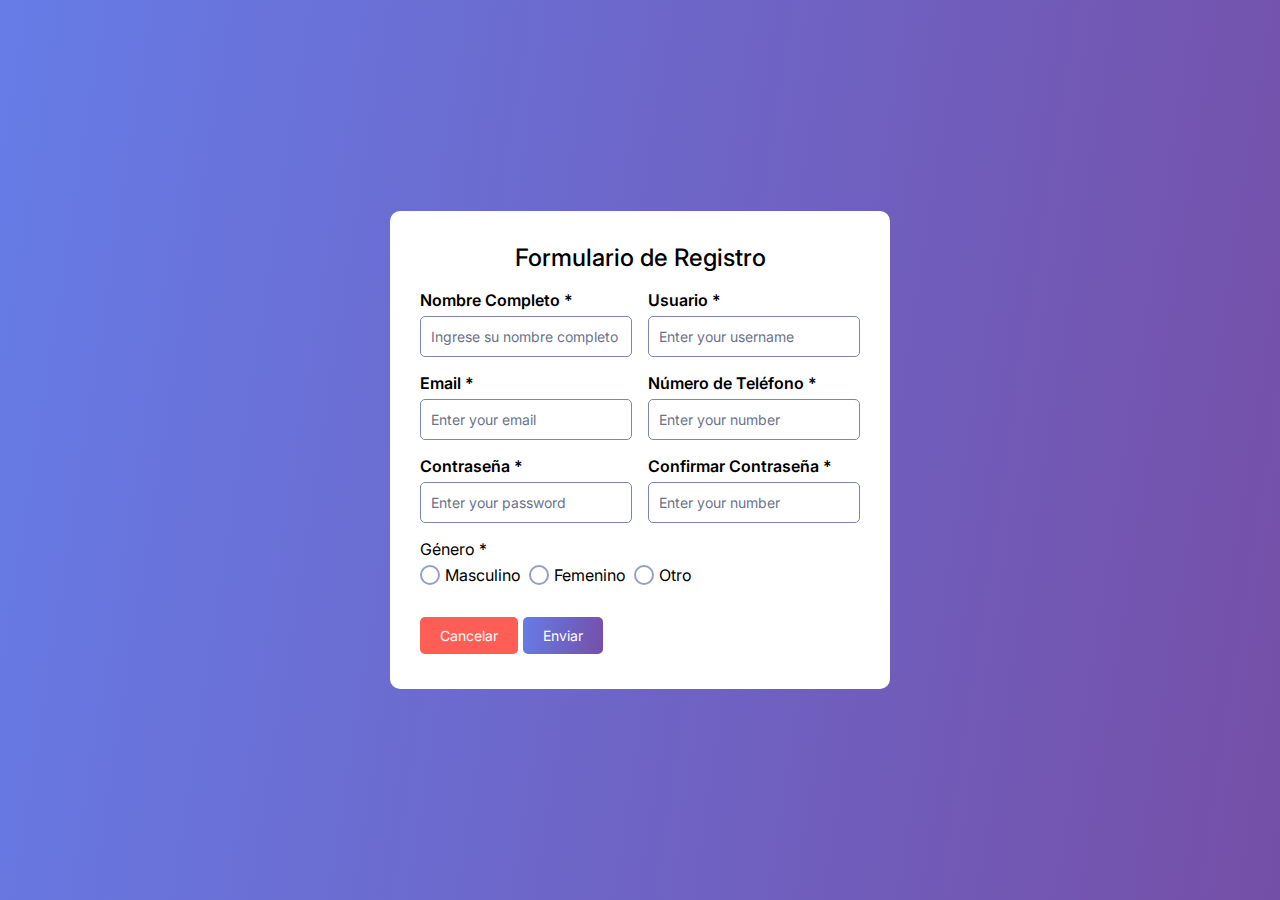
<file: index.html>
<!DOCTYPE html>
<html lang="en">
    <head>
        <meta charset="UTF-8" />
        <meta name="viewport" content="width=device-width, initial-scale=1.0" />
        <title>Registration Form</title>
        <link rel="preconnect" href="https://fonts.googleapis.com" />
        <link rel="preconnect" href="https://fonts.gstatic.com" crossorigin />
        <link
            href="https://fonts.googleapis.com/css2?family=Inter:ital,opsz,wght@0,14..32,100..900;1,14..32,100..900&display=swap"
            rel="stylesheet"
        />
        <link rel="stylesheet" href="styles.css" />
        <script src="script.js" async></script>
    </head>
    <body>
        <section class="reg-card">
            <div class="reg-card__container">
                <h2 class="reg-card__heading">Formulario de Registro</h2>
                <form
                    class="reg__form"
                    id="registrationForm"
                    aria-labelledby="formTitle"
                    novalidate
                >
                    <div class="reg__form-row">
                        <div class="reg__form-group">
                            <label class="reg__form-label" for="fullname">
                                Nombre Completo <span aria-hidden="true">*</span>
                            </label>
                            <input
                                type="text"
                                id="fullname"
                                name="fullname"
                                class="reg__form-input"
                                aria-required="true"
                                placeholder="Ingrese su nombre completo"
                                required
                            />
                            <small
                                class="error-message"
                                aria-live="polite"
                            ></small>
                        </div>

                        <div class="reg__form-group">
                            <label class="reg__form-label" for="fullname">
                                Usuario <span aria-hidden="true">*</span>
                            </label>
                            <input
                                class="reg__form-input"
                                type="text"
                                id="username"
                                name="username"
                                placeholder="Enter your username"
                                required
                                minlength="5"
                            />
                            <small
                                class="error-message"
                                aria-live="polite"
                            ></small>
                        </div>
                    </div>

                    <div class="reg__form-row">
                        <div class="reg__form-group">
                            <label class="reg__form-label" for="email">
                                Email <span aria-hidden="true">*</span>
                            </label>
                            <input
                                type="email"
                                id="email"
                                name="email"
                                aria-required="true"
                                class="reg__form-input"
                                placeholder="Enter your email"
                                required
                            />
                            <small
                                class="error-message"
                                aria-live="polite"
                            ></small>
                        </div>

                        <div class="reg__form-group">
                            <label class="reg__form-label" for="phoneNumber">
                                Número de Teléfono <span aria-hidden="true">*</span>
                            </label>
                            <input
                                type="tel"
                                id="phoneNumber"
                                name="phoneNumber"
                                class="reg__form-input"
                                placeholder="Enter your number"
                                pattern="[0-10]{11}"
                                required
                                aria-describedby="phoneHelp"
                            />
                            <!-- <small id="phoneHelp">Format: 10 digits</small> -->
                            <small
                                class="error-message"
                                aria-live="polite"
                            ></small>
                        </div>
                    </div>

                    <div class="reg__form-row">
                        <div class="reg__form-group">
                            <label class="reg__form-label" for="password">
                                Contraseña <span aria-hidden="true">*</span>
                            </label>
                            <input
                                type="password"
                                id="password"
                                name="password"
                                class="reg__form-input"
                                aria-required="true"
                                placeholder="Enter your password"
                                required
                                minlength="6"
                            />
                            <small
                                class="error-message"
                                aria-live="polite"
                            ></small>
                        </div>

                        <div class="reg__form-group">
                            <label
                                class="reg__form-label"
                                for="confirmPassword"
                            >
                                Confirmar Contraseña
                                <span aria-hidden="true">*</span>
                            </label>
                            <input
                                type="password"
                                id="confirmPassword"
                                name="confirmPassword"
                                class="reg__form-input"
                                placeholder="Enter your number"
                                aria-required="true"
                                required
                                minlength="6"
                            />
                            <small
                                class="error-message"
                                aria-live="polite"
                            ></small>
                        </div>
                    </div>

                    <div class="reg__form-group reg__form-gender-wrap">
                        <label>Género <span aria-hidden="true">*</span></label>
                        <div
                            class="gender-options"
                            role="radiogroup"
                            aria-required="true"
                        >
                            <label class="gender-option" for="male">
                                <input
                                    id="male"
                                    type="radio"
                                    name="gender"
                                    value="male"
                                    class="reg__form-gender"
                                    required
                                />
                                Masculino
                            </label>
                            <label class="gender-option" for="female">
                                <input
                                    id="female"
                                    type="radio"
                                    name="gender"
                                    value="female"
                                    class="reg__form-gender"
                                    required
                                />
                                Femenino
                            </label>
                            <label class="gender-option" for="other">
                                <input
                                    id="other"
                                    type="radio"
                                    name="gender"
                                    value="other"
                                    class="reg__form-gender"
                                    required
                                />
                                Otro
                            </label>
                        </div>
                        <small class="error-message" aria-live="polite"></small>
                    </div>

                    <div class="reg__form-actions">
                        <button type="reset" class="btn reg__cencel-btn">
                            Cancelar
                        </button>
                        <button type="submit" class="btn reg__submit-btn">
                            Enviar
                        </button>
                    </div>
                </form>
            </div>
        </section>
    </body>
</html>
</file>
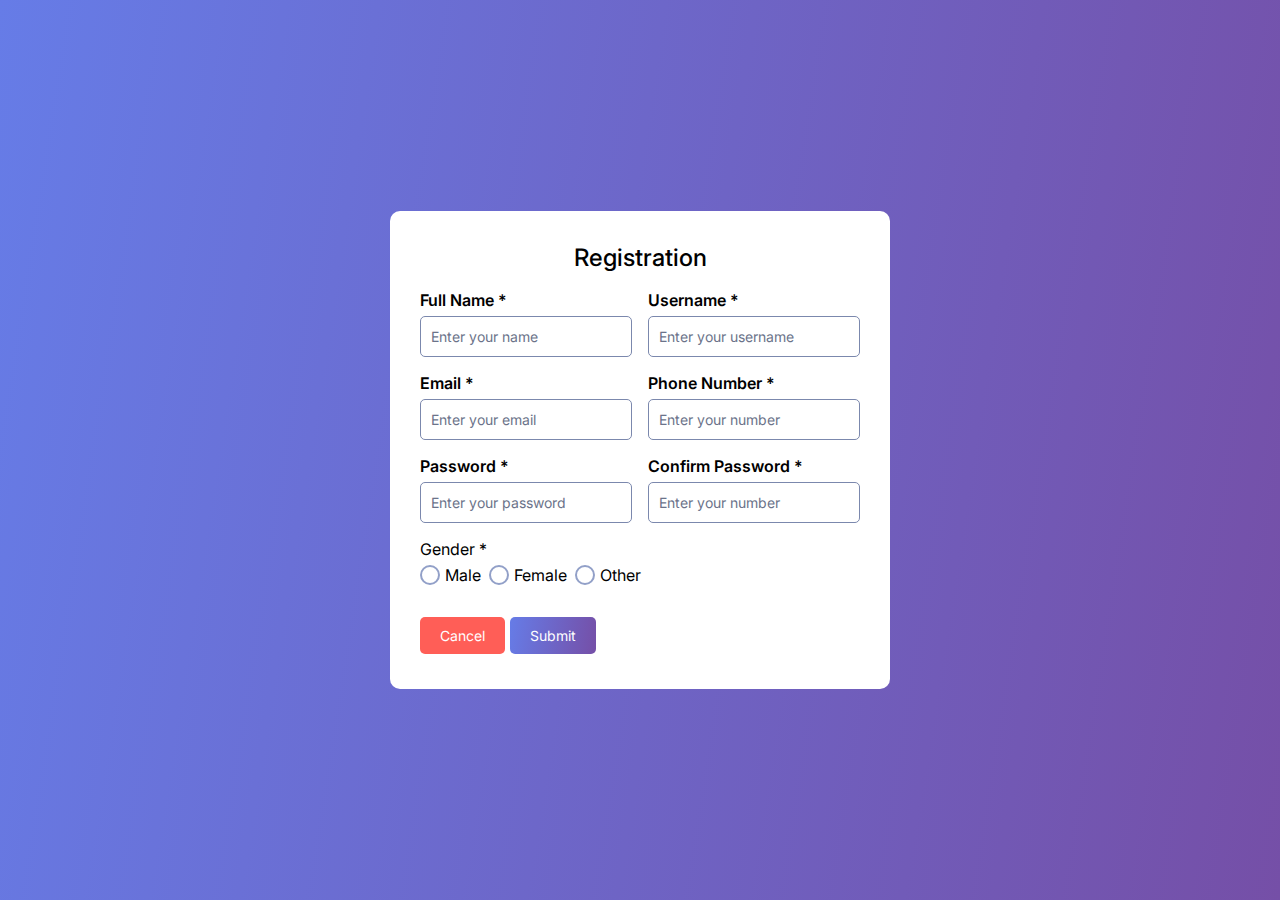
<file: registration_card/index.html>
<!DOCTYPE html>
<html lang="en">
    <head>
        <meta charset="UTF-8" />
        <meta name="viewport" content="width=device-width, initial-scale=1.0" />
        <title>Registration Form</title>
        <link rel="preconnect" href="https://fonts.googleapis.com" />
        <link rel="preconnect" href="https://fonts.gstatic.com" crossorigin />
        <link
            href="https://fonts.googleapis.com/css2?family=Inter:ital,opsz,wght@0,14..32,100..900;1,14..32,100..900&display=swap"
            rel="stylesheet"
        />
        <link rel="stylesheet" href="styles.css" />
        <script src="script.js" async></script>
    </head>
    <body>
        <section class="reg-card">
            <div class="reg-card__container">
                <h2 class="reg-card__heading">Registration</h2>
                <form
                    class="reg__form"
                    id="registrationForm"
                    aria-labelledby="formTitle"
                    novalidate
                >
                    <div class="reg__form-row">
                        <div class="reg__form-group">
                            <label class="reg__form-label" for="fullname">
                                Full Name <span aria-hidden="true">*</span>
                            </label>
                            <input
                                type="text"
                                id="fullname"
                                name="fullname"
                                class="reg__form-input"
                                aria-required="true"
                                placeholder="Enter your name"
                                required
                            />
                            <small
                                class="error-message"
                                aria-live="polite"
                            ></small>
                        </div>

                        <div class="reg__form-group">
                            <label class="reg__form-label" for="fullname">
                                Username <span aria-hidden="true">*</span>
                            </label>
                            <input
                                class="reg__form-input"
                                type="text"
                                id="username"
                                name="username"
                                placeholder="Enter your username"
                                required
                                minlength="5"
                            />
                            <small
                                class="error-message"
                                aria-live="polite"
                            ></small>
                        </div>
                    </div>

                    <div class="reg__form-row">
                        <div class="reg__form-group">
                            <label class="reg__form-label" for="email">
                                Email <span aria-hidden="true">*</span>
                            </label>
                            <input
                                type="email"
                                id="email"
                                name="email"
                                aria-required="true"
                                class="reg__form-input"
                                placeholder="Enter your email"
                                required
                            />
                            <small
                                class="error-message"
                                aria-live="polite"
                            ></small>
                        </div>

                        <div class="reg__form-group">
                            <label class="reg__form-label" for="phoneNumber">
                                Phone Number <span aria-hidden="true">*</span>
                            </label>
                            <input
                                type="tel"
                                id="phoneNumber"
                                name="phoneNumber"
                                class="reg__form-input"
                                placeholder="Enter your number"
                                pattern="[0-10]{11}"
                                required
                                aria-describedby="phoneHelp"
                            />
                            <!-- <small id="phoneHelp">Format: 10 digits</small> -->
                            <small
                                class="error-message"
                                aria-live="polite"
                            ></small>
                        </div>
                    </div>

                    <div class="reg__form-row">
                        <div class="reg__form-group">
                            <label class="reg__form-label" for="password">
                                Password <span aria-hidden="true">*</span>
                            </label>
                            <input
                                type="password"
                                id="password"
                                name="password"
                                class="reg__form-input"
                                aria-required="true"
                                placeholder="Enter your password"
                                required
                                minlength="6"
                            />
                            <small
                                class="error-message"
                                aria-live="polite"
                            ></small>
                        </div>

                        <div class="reg__form-group">
                            <label
                                class="reg__form-label"
                                for="confirmPassword"
                            >
                                Confirm Password
                                <span aria-hidden="true">*</span>
                            </label>
                            <input
                                type="password"
                                id="confirmPassword"
                                name="confirmPassword"
                                class="reg__form-input"
                                placeholder="Enter your number"
                                aria-required="true"
                                required
                                minlength="6"
                            />
                            <small
                                class="error-message"
                                aria-live="polite"
                            ></small>
                        </div>
                    </div>

                    <div class="reg__form-group reg__form-gender-wrap">
                        <label>Gender <span aria-hidden="true">*</span></label>
                        <div
                            class="gender-options"
                            role="radiogroup"
                            aria-required="true"
                        >
                            <label class="gender-option" for="male">
                                <input
                                    id="male"
                                    type="radio"
                                    name="gender"
                                    value="male"
                                    class="reg__form-gender"
                                    required
                                />
                                Male
                            </label>
                            <label class="gender-option" for="female">
                                <input
                                    id="female"
                                    type="radio"
                                    name="gender"
                                    value="female"
                                    class="reg__form-gender"
                                    required
                                />
                                Female
                            </label>
                            <label class="gender-option" for="other">
                                <input
                                    id="other"
                                    type="radio"
                                    name="gender"
                                    value="other"
                                    class="reg__form-gender"
                                    required
                                />
                                Other
                            </label>
                        </div>
                        <small class="error-message" aria-live="polite"></small>
                    </div>

                    <div class="reg__form-actions">
                        <button type="reset" class="btn reg__cencel-btn">
                            Cancel
                        </button>
                        <button type="submit" class="btn reg__submit-btn">
                            Submit
                        </button>
                    </div>
                </form>
            </div>
        </section>
    </body>
</html>
</file>
<file: styles.css>
:root {
    --font-family: "Inter", system-ui, Avenir, Helvetica, Arial, sans-serif;

    --slate-blue-100: #f5f7ff;
    --slate-blue-200: #e5eaff;
    --slate-blue-300: #b5c1fc;
    --slate-blue-400: #8a9cf4;
    --slate-blue-500: #667ce7;
    --slate-blue-600: #445dd5;
    --slate-blue-700: #364bb0;
    --slate-blue-800: #334080;
    --slate-blue-900: #2b3255;

    --royal-purple-500: #754fa7;

    --coral-red-500: #ff5e57;

    --gray-100: #d0d8f1;
    --gray-200: #afbbdf;
    --gray-300: #92a0c8;
    --gray-400: #7b88ad;
    --gray-500: #6b738a;
    --gray-600: #5e5f64;
    --gray-700: #474747;
    --gray-800: #2e2e2e;
    --gray-900: #141414;

    --black: #000;
    --white: #fff;

    --gradient-1: linear-gradient(98.86deg, #667ce7 0%, #754fa7 100%);

    /* Default Theme (Light) */
    /* Background Color */
    --bg-black: var(--black);
    --bg-white: var(--white);
    --bg-primary-color-500: var(--slate-blue-500);
    --bg-accent-color-500: var(--coral-red-500);

    /* Text color */
    --text-black: var(--black);
    --text-white: var(--white);
    --text-gray-500: var(--gray-500);
    --text-accent-color-500: var(--coral-red-500);

    /* border color */
    --border-slate-blue-400: var(--slate-blue-400);
    --border-gray-300: var(--gray-300);
    --border-gray-400: var(--gray-400);
    --border-gray-500: var(--gray-500);

    /* shadow */
    --shadow-100: 0 5px 10px rgba(0, 0, 0, 0.2);
    --shadow-200: 0 0 0 0.2rem rgba(0, 123, 255, 0.25);
}

*,
*::before,
*::after {
    box-sizing: border-box;
    margin: 0;
    padding: 0;
}

html {
    /* This defines what 1rem is
    1rem = 10px; 10px/16px = 62.5% */
    font-size: 62.5%;
    overflow-x: hidden;
    scroll-behavior: smooth;
}

body {
    font-family: var(--font-family);
    line-height: 1;
    font-weight: 400;
    font-size: 1.6rem;
    overflow-x: hidden;
}

.reg-card {
    height: 100vh;
    display: flex;
    justify-content: center;
    align-items: center;
    background: var(--gradient-1);
}

.reg-card__container {
    max-width: 50rem;
    background-color: var(--bg-white);
    padding: 3.5rem 3rem;
    border-radius: 1rem;

    display: flex;
    flex-direction: column;
    gap: 2.2rem;
}

.reg-card__heading {
    font-family: inherit;
    color: var(--text-black);
    font-size: 2.4rem;
    font-weight: 500;
    text-align: center;
}

.reg__form-row {
    gap: 1.6rem;
    display: flex;
    align-items: flex-start;
    margin-bottom: 1rem;
}

.reg__form-group {
    display: flex;
    flex-direction: column;
    gap: 0.8rem;
}

.reg__form-label {
    font-family: inherit;
    font-size: 1.6rem;
    font-weight: 600;
}

.reg__form-input {
    width: 100%;
    padding: 1rem;
    border: 1px solid var(--border-gray-400);
    border-radius: 5px;
    font-size: 1.5rem;
    line-height: 1;
    font-family: inherit;
    color: var(--text-black);

    transition: border-color 0.15s ease-in-out, box-shadow 0.15s ease-in-out;
}

.reg__form-input::placeholder {
    font-size: 1.4rem;
    font-family: inherit;
    color: var(--text-gray-500);
}

.reg__form-input:focus {
    background-color: var(--bg-white);
    border-color: var(--border-slate-blue-400);
    outline: 0;
    box-shadow: var(--shadow-200);
}

.reg__form-input.invalid:invalid {
    border-color: var(--bg-accent-color-500);
    box-shadow: 0 0 5px rgba(255, 94, 87, 0.5);
}

.error-message {
    color: var(--text-accent-color-500);
    font-size: 1.2rem;
    font-weight: 400;
    font-family: inherit;
}

.reg__form-gender-wrap {
    margin-bottom: 2.4rem;
}

.gender-options {
    display: flex;
    align-items: center;
    gap: 8px;
}

.gender-option {
    display: flex;
    align-items: center;
    cursor: pointer;
    gap: 5px;
}

.gender-option > input[type="radio"] {
    appearance: none;
    -webkit-appearance: none;
    width: 2rem;
    height: 2rem;
    border: 2px solid var(--border-gray-300);
    border-radius: 50%;
    display: inline-block;
    position: relative;
    cursor: pointer;
    transition: border-color 0.15s ease-in-out, box-shadow 0.15s;
}

.gender-option > input[type="radio"]::before {
    content: "";
    width: 1.2rem;
    height: 1.2rem;
    border-radius: 50%;
    background: var(--bg-primary-color-500);
    position: absolute;
    top: 50%;
    left: 50%;
    transform: translate(-50%, -50%) scale(0);
    transition: transform 0.2s;
}

.gender-option > input[type="radio"]:checked::before {
    transform: translate(-50%, -50%) scale(1);
}

.gender-option > input[type="radio"]:focus {
    border-color: var(--border-slate-blue-400);
    outline: none;
    box-shadow: var(--shadow-200);
}

.gender-option > input[type="radio"].invalid:invalid {
    border-color: var(--bg-accent-color-500);
}

.reg__form-actions {
    display: flex;
    align-items: center;
    gap: 5px;
}

.btn {
    padding: 1rem 2rem;
    border: none;
    border-radius: 5px;
    font-size: 1.4rem;
    font-family: inherit;
    cursor: pointer;
    transition: transform 0.1s ease-in-out, box-shadow 0.1s ease-in-out;
}

.btn:active {
    transform: scale(0.95);
    box-shadow: var(--shadow-100);
}

.reg__submit-btn {
    background: var(--gradient-1);
    color: var(--text-white);
}

.reg__cencel-btn {
    background-color: var(--bg-accent-color-500);
    color: var(--text-white);
}
</file>
<file: registration_card/styles.css>
:root {
    --font-family: "Inter", system-ui, Avenir, Helvetica, Arial, sans-serif;

    --slate-blue-100: #f5f7ff;
    --slate-blue-200: #e5eaff;
    --slate-blue-300: #b5c1fc;
    --slate-blue-400: #8a9cf4;
    --slate-blue-500: #667ce7;
    --slate-blue-600: #445dd5;
    --slate-blue-700: #364bb0;
    --slate-blue-800: #334080;
    --slate-blue-900: #2b3255;

    --royal-purple-500: #754fa7;

    --coral-red-500: #ff5e57;

    --gray-100: #d0d8f1;
    --gray-200: #afbbdf;
    --gray-300: #92a0c8;
    --gray-400: #7b88ad;
    --gray-500: #6b738a;
    --gray-600: #5e5f64;
    --gray-700: #474747;
    --gray-800: #2e2e2e;
    --gray-900: #141414;

    --black: #000;
    --white: #fff;

    --gradient-1: linear-gradient(98.86deg, #667ce7 0%, #754fa7 100%);

    /* Default Theme (Light) */
    /* Background Color */
    --bg-black: var(--black);
    --bg-white: var(--white);
    --bg-primary-color-500: var(--slate-blue-500);
    --bg-accent-color-500: var(--coral-red-500);

    /* Text color */
    --text-black: var(--black);
    --text-white: var(--white);
    --text-gray-500: var(--gray-500);

    /* border color */
    --border-slate-blue-400: var(--slate-blue-400);
    --border-gray-300: var(--gray-300);
    --border-gray-400: var(--gray-400);
    --border-gray-500: var(--gray-500);

    /* shadow */
    --shadow-100: 0 5px 10px rgba(0, 0, 0, 0.2);
    --shadow-200: 0 0 0 0.2rem rgba(0, 123, 255, 0.25);
}

*,
*::before,
*::after {
    box-sizing: border-box;
    margin: 0;
    padding: 0;
}

html {
    /* This defines what 1rem is
    1rem = 10px; 10px/16px = 62.5% */
    font-size: 62.5%;
    overflow-x: hidden;
    scroll-behavior: smooth;
}

body {
    font-family: var(--font-family);
    line-height: 1;
    font-weight: 400;
    font-size: 1.6rem;
    overflow-x: hidden;
}

.reg-card {
    height: 100vh;
    display: flex;
    justify-content: center;
    align-items: center;
    background: var(--gradient-1);
}

.reg-card__container {
    max-width: 50rem;
    background-color: var(--bg-white);
    padding: 3.5rem 3rem;
    border-radius: 1rem;

    display: flex;
    flex-direction: column;
    gap: 2.2rem;
}

.reg-card__heading {
    font-family: inherit;
    color: var(--text-black);
    font-size: 2.4rem;
    font-weight: 500;
    text-align: center;
}

.reg__form-row {
    gap: 1.6rem;
    display: flex;
    align-items: center;
    margin-bottom: 1rem;
}

.reg__form-group {
    display: flex;
    flex-direction: column;
    gap: 0.8rem;
}

.reg__form-label {
    font-family: inherit;
    font-size: 1.6rem;
    font-weight: 600;
}

.reg__form-input {
    width: 100%;
    padding: 1rem;
    border: 1px solid var(--border-gray-400);
    border-radius: 5px;
    font-size: 1.5rem;
    line-height: 1;
    font-family: inherit;
    color: var(--text-black);

    transition: border-color 0.15s ease-in-out, box-shadow 0.15s ease-in-out;
}

.reg__form-input::placeholder {
    font-size: 1.4rem;
    font-family: inherit;
    color: var(--text-gray-500);
}

.reg__form-input:focus {
    background-color: var(--bg-white);
    border-color: var(--border-slate-blue-400);
    outline: 0;
    box-shadow: var(--shadow-200);
}

/* .reg__form-input:invalid {
    border-color: var(--bg-accent-color-500);
    box-shadow: 0 0 5px rgba(255, 94, 87, 0.5);
} */

.gender-options {
    display: flex;
    align-items: center;
    gap: 8px;
    margin-bottom: 2.4rem;
}

.gender-option {
    display: flex;
    align-items: center;
    cursor: pointer;
    gap: 5px;
}

.gender-option > input[type="radio"] {
    appearance: none;
    -webkit-appearance: none;
    width: 2rem;
    height: 2rem;
    border: 2px solid var(--border-gray-300);
    border-radius: 50%;
    display: inline-block;
    position: relative;
    cursor: pointer;
    transition: border-color 0.15s ease-in-out, box-shadow 0.15s;
}

.gender-option > input[type="radio"]::before {
    content: "";
    width: 1.2rem;
    height: 1.2rem;
    border-radius: 50%;
    background: var(--bg-primary-color-500);
    position: absolute;
    top: 50%;
    left: 50%;
    transform: translate(-50%, -50%) scale(0);
    transition: transform 0.2s;
}

.gender-option > input[type="radio"]:checked::before {
    transform: translate(-50%, -50%) scale(1);
}

.gender-option > input[type="radio"]:focus {
    border-color: var(--border-slate-blue-400);
    outline: none;
    box-shadow: var(--shadow-200);
}

.reg__form-actions {
    display: flex;
    align-items: center;
    gap: 5px;
}

.btn {
    padding: 1rem 2rem;
    border: none;
    border-radius: 5px;
    font-size: 1.4rem;
    font-family: inherit;
    cursor: pointer;
    transition: transform 0.1s ease-in-out, box-shadow 0.1s ease-in-out;
}

.btn:active {
    transform: scale(0.95);
    box-shadow: var(--shadow-100);
}

.reg__submit-btn {
    background: var(--gradient-1);
    color: var(--text-white);
}

.reg__cencel-btn {
    background-color: var(--bg-accent-color-500);
    color: var(--text-white);
}
</file>
